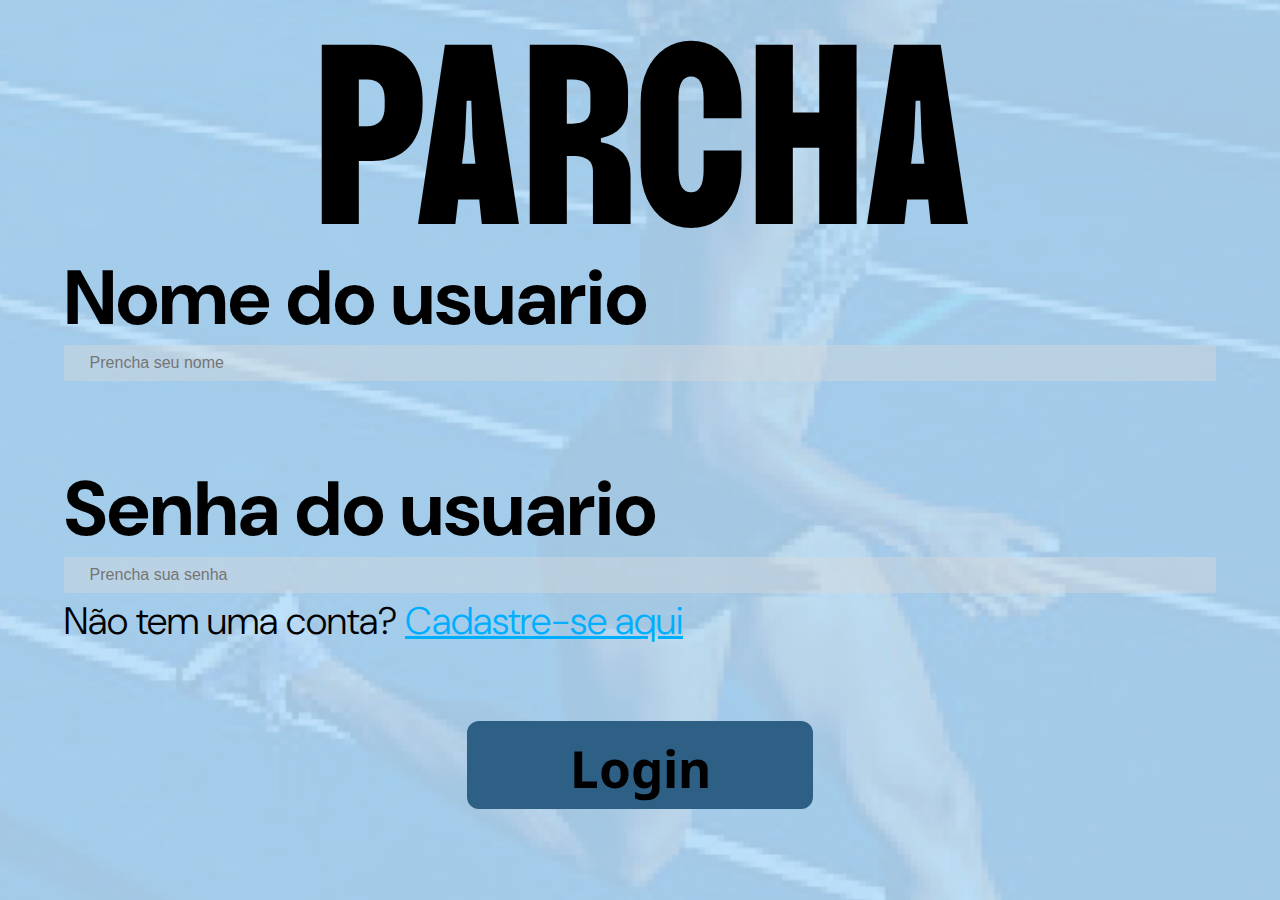
<file: html/index.html>
<!DOCTYPE html>
<html lang="pt-br">
<head>
    <meta charset="UTF-8">
    <meta name="viewport" content="width=device-width, initial-scale=1.0">
    <link rel="stylesheet" href="/css/reset.css">
    <link rel="stylesheet" href="/css/index.css">
    <link href="https://fonts.googleapis.com/css2?family=BBH+Sans+Bogle&display=swap" rel="stylesheet">
    <link href="https://fonts.googleapis.com/css2?family=DM+Sans:wght@400;500;700&display=swap" rel="stylesheet">
    <link href="https://fonts.googleapis.com/css2?family=Noto+Sans+Symbols&display=swap" rel="stylesheet">
    <title>Parcha</title>
</head>
<body>
    <article class="index-title">
        <h1>Parcha</h1>
    </article>
    <section class = "index-section-text-input">
        <article class="index-text-input">
            <h3>Nome do usuario</h3>
            <input type="text" name="nombre" placeholder="Prencha seu nome">
        </article>
        <article class="index-text-input">
            <h3>Senha do usuario</h3>
            <input type="password" name="Senha do usuario" placeholder="Prencha sua senha">
            <p>Não tem uma conta? <a href="/html/cadastro.html" target="_blank">Cadastre-se aqui</a></p>
        </article>
    </section>
    <section class="index-section-button">
        <a href="/html/home.html">
            <article class="index-button">
                <p>Login</p>
            </article>
        </a>
    </section>
</body>
</html>
</file>
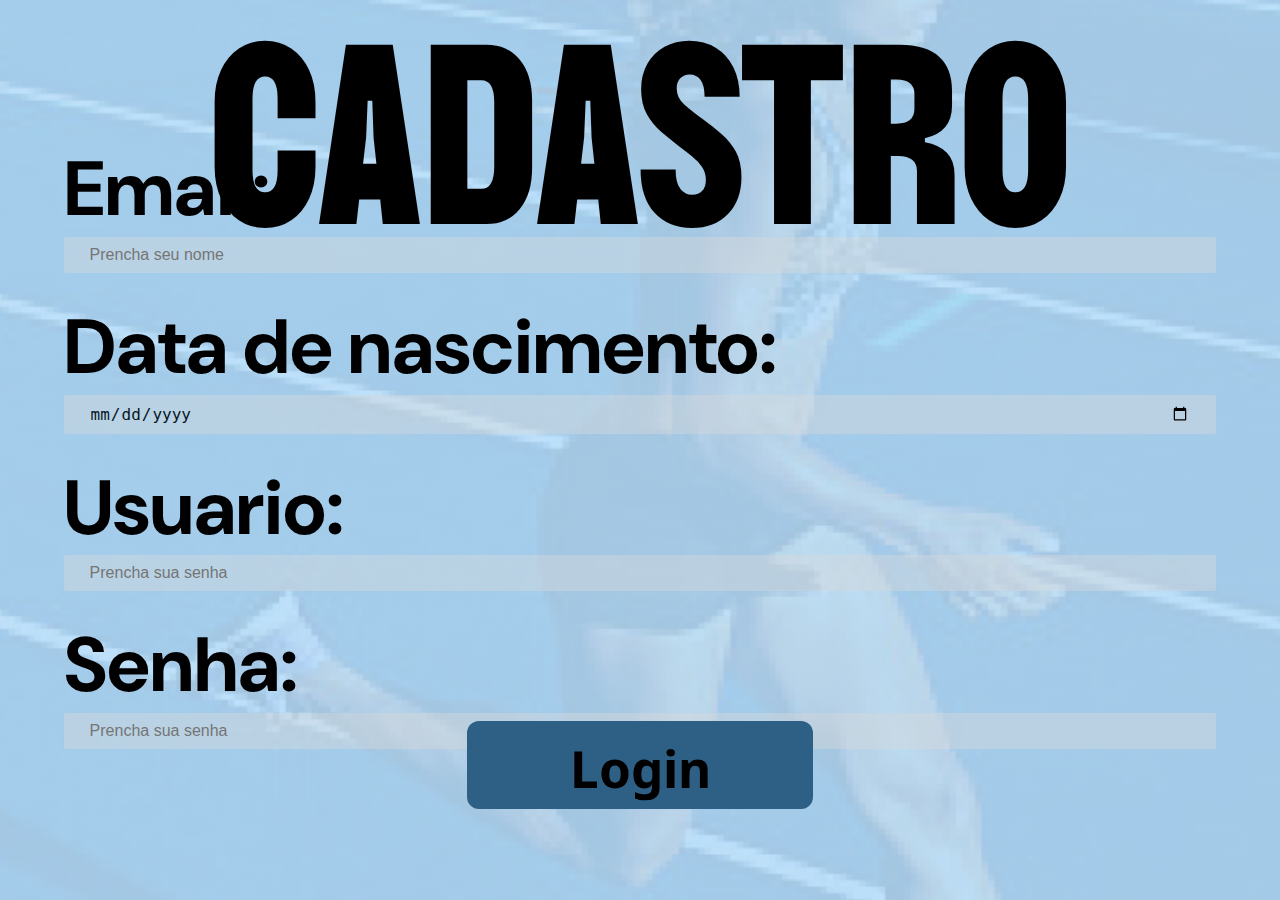
<file: html/cadastro.html>
<!DOCTYPE html>
<html lang="pt-br">
<head>
    <meta charset="UTF-8">
    <meta name="viewport" content="width=device-width, initial-scale=1.0">
    <link rel="stylesheet" href="/css/reset.css">
    <link rel="stylesheet" href="/css/cadastro.css">
    <link href="https://fonts.googleapis.com/css2?family=BBH+Sans+Bogle&display=swap" rel="stylesheet">
    <link href="https://fonts.googleapis.com/css2?family=DM+Sans:wght@400;500;700&display=swap" rel="stylesheet">
    <link href="https://fonts.googleapis.com/css2?family=Noto+Sans+Symbols&display=swap" rel="stylesheet">
    <title>Parcha</title>
</head>
<body>
    <article class="cadastro-title">
        <h1>Cadastro</h1>
    </article>
    <section class = "cadastro-section-text-input">
        <article class="cadastro-text-input">
            <h3>Email:</h3>
            <input type="text" name="nombre" placeholder="Prencha seu nome">
        </article>
        <article class="cadastro-text-input">
            <h3>Data de nascimento:</h3>
            <input type="date" name="Senha do usuario" placeholder="Prencha sua senha">
        </article>
        <article class="cadastro-text-input">
            <h3>Usuario:</h3>
            <input type="text" name="Senha do usuario" placeholder="Prencha sua senha">
        </article>
        <article class="cadastro-text-input">
            <h3>Senha:</h3>
            <input type="password" name="Senha do usuario" placeholder="Prencha sua senha">
        </article>
    </section>
    <section class="cadastro-section-button">
        <a href="/html/home.html">
            <article class="cadastro-button">
                <p>Login</p>
            </article>
        </a>
    </section>
</body>
</html>
</file>
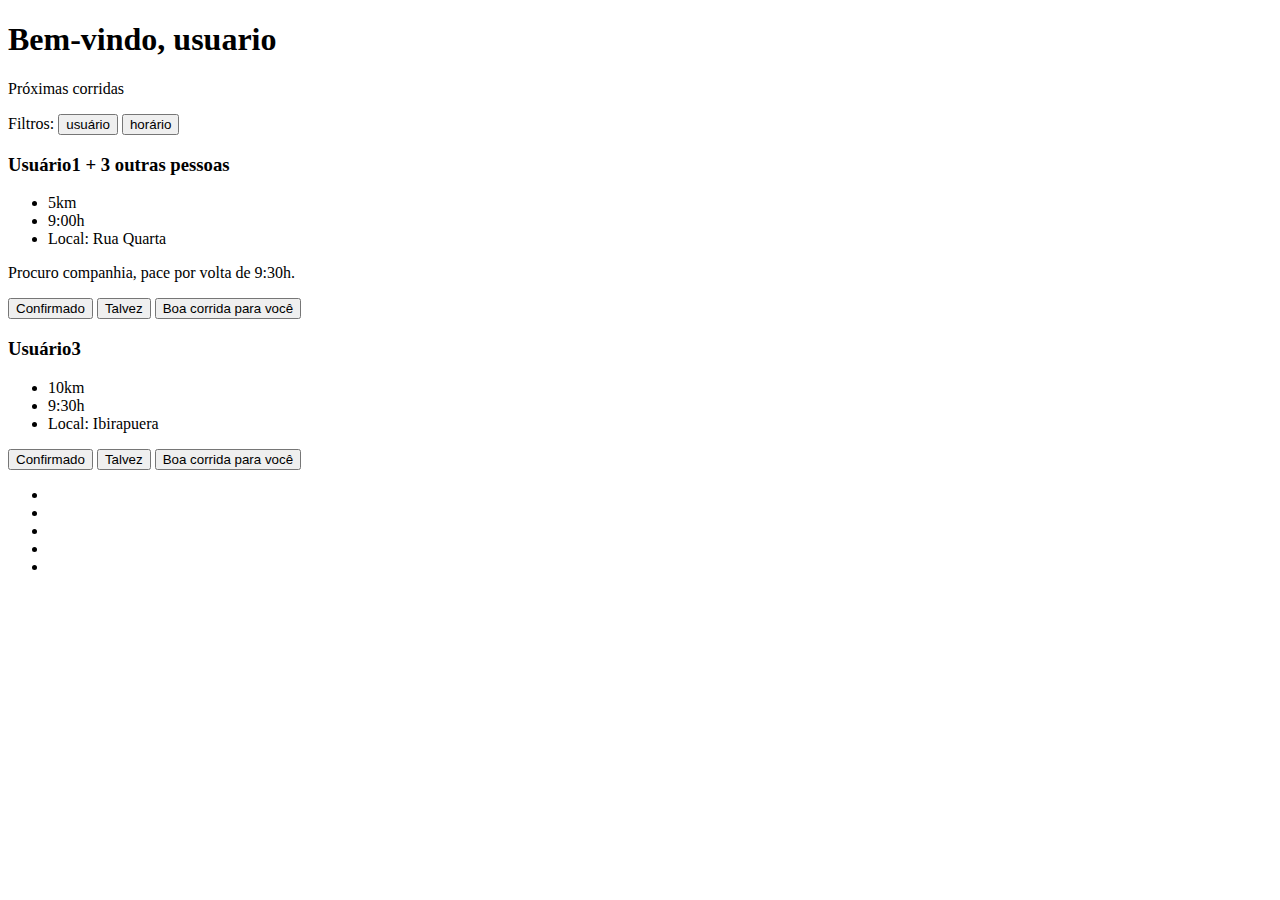
<file: html/corridas.html>
<!DOCTYPE html>
<html lang="pt-br">
<head>
  <meta charset="UTF-8">
  <meta name="viewport" content="width=device-width, initial-scale=1.0">
  <link rel="stylesheet" href="https://cdn-uicons.flaticon.com/uicons-solid-rounded/css/uicons-solid-rounded.css">
  <title>Parcha</title>
</head>
<body>
  <header>
    <h1>Bem-vindo, usuario <i class="fi fi-sr-user"></i></h1>
  </header>

  <main>
    <section>
      <p>Próximas corridas</p>
      <p>Filtros: <button>usuário</button> <button>horário</button></p>
    </section>

    <article>
      <h3><i class="fi fi-sr-user"></i> Usuário1 + 3 outras pessoas</h3>
      <ul>
        <li>5km</li>
        <li>9:00h</li>
        <li>Local: Rua Quarta</li>
      </ul>
      <p>Procuro companhia, pace por volta de 9:30h.</p>
      <footer>
        <button>Confirmado</button>
        <button>Talvez</button>
        <button>Boa corrida para você</button>
      </footer>
    </article>

    <article>
      <h3><i class="fi fi-sr-user"></i> Usuário3</h3>
      <ul>
        <li>10km</li>
        <li>9:30h</li>
        <li>Local: Ibirapuera</li>
      </ul>
      <footer>
        <button>Confirmado</button>
        <button>Talvez</button>
        <button>Boa corrida para você</button>
      </footer>
    </article>
  </main>

  <footer>
    <nav>
      <ul>
        <li><a href="#"><i class="fi fi-sr-home"></i></a></li>
        <li><a href="#"><i class="fi fi-sr-marker"></i></a></li>
        <li><a href="#"><i class="fi fi-sr-add"></i></a></li>
        <li><a href="#"><i class="fi fi-sr-users-alt"></i></a></li>
        <li><a href="#"><i class="fi fi-sr-user"></i></a></li>
      </ul>
    </nav>
  </footer>
</body>
</html>
</file>
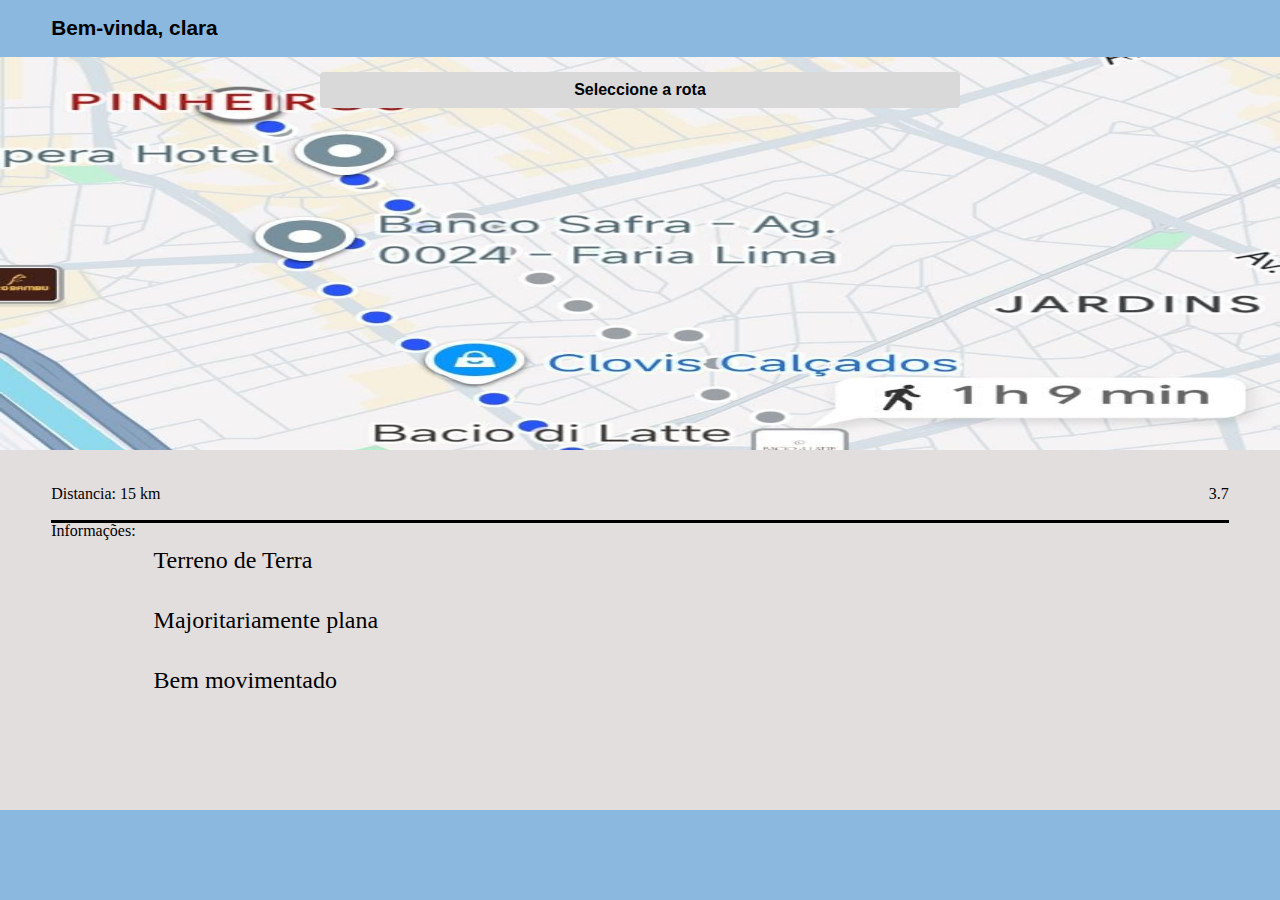
<file: html/mapa-descricao.html>
<!DOCTYPE html>
<html lang="pt-br">
<head>
  <meta charset="UTF-8">
  <meta name="viewport" content="width=device-width, initial-scale=1.0">
  <link rel="stylesheet" href="/css/reset.css">
  <link rel="stylesheet" href="/css/mapa-descricao.css">
  <link rel="stylesheet" href="https://cdn-uicons.flaticon.com/uicons-bold-rounded/css/uicons-bold-rounded.css">
  <link href="https://fonts.googleapis.com/css2?family=Noto+Sans+Symbols&display=swap" rel="stylesheet">
  <title>Parcha</title>
</head>
<body>
  <header class="header">
    <h1>Bem-vinda, clara</h1>
  </header>

  <main>
    <p class="alert">Seleccione a rota</p>
    <img src="/img/placeholder-map3.jpg" alt="Mapa-placeholder" class="mapa-img-size">
    <article class="mapa-descricao-condicoes">
      <aside class="mapa-descricao-vetor">
        <h2>Distancia: 15 km</h2>
        <p>3.7  <i class="fi fi-br-star"></i></p>  
      </aside>
      <h3>Informações: </h3>
      <ul class="mapa-descricao-lista">
        <li>Terreno de Terra</li>
        <li>Majoritariamente plana</li>
        <li>Bem movimentado</li>
      </ul>
    </article>
  </main>

  <ul class="footer">
    <li><a href="/html/home.html"><i class="fi fi-br-home"></i></a></li>
    <li><a href="/html/mapa.html"><i class="fi fi-br-search"></i></a></li>
    <li><a href="#"><i class="fi fi-br-add"></i></a></li>
    <li><a href="/html/corridas.html"><i class="fi fi-br-marker"></i></a></li>
    <li><a href="/html/treinododia.html"><i class="fi fi-br-user"></i></a></li>
  </ul>
</body>
</html>
</file>
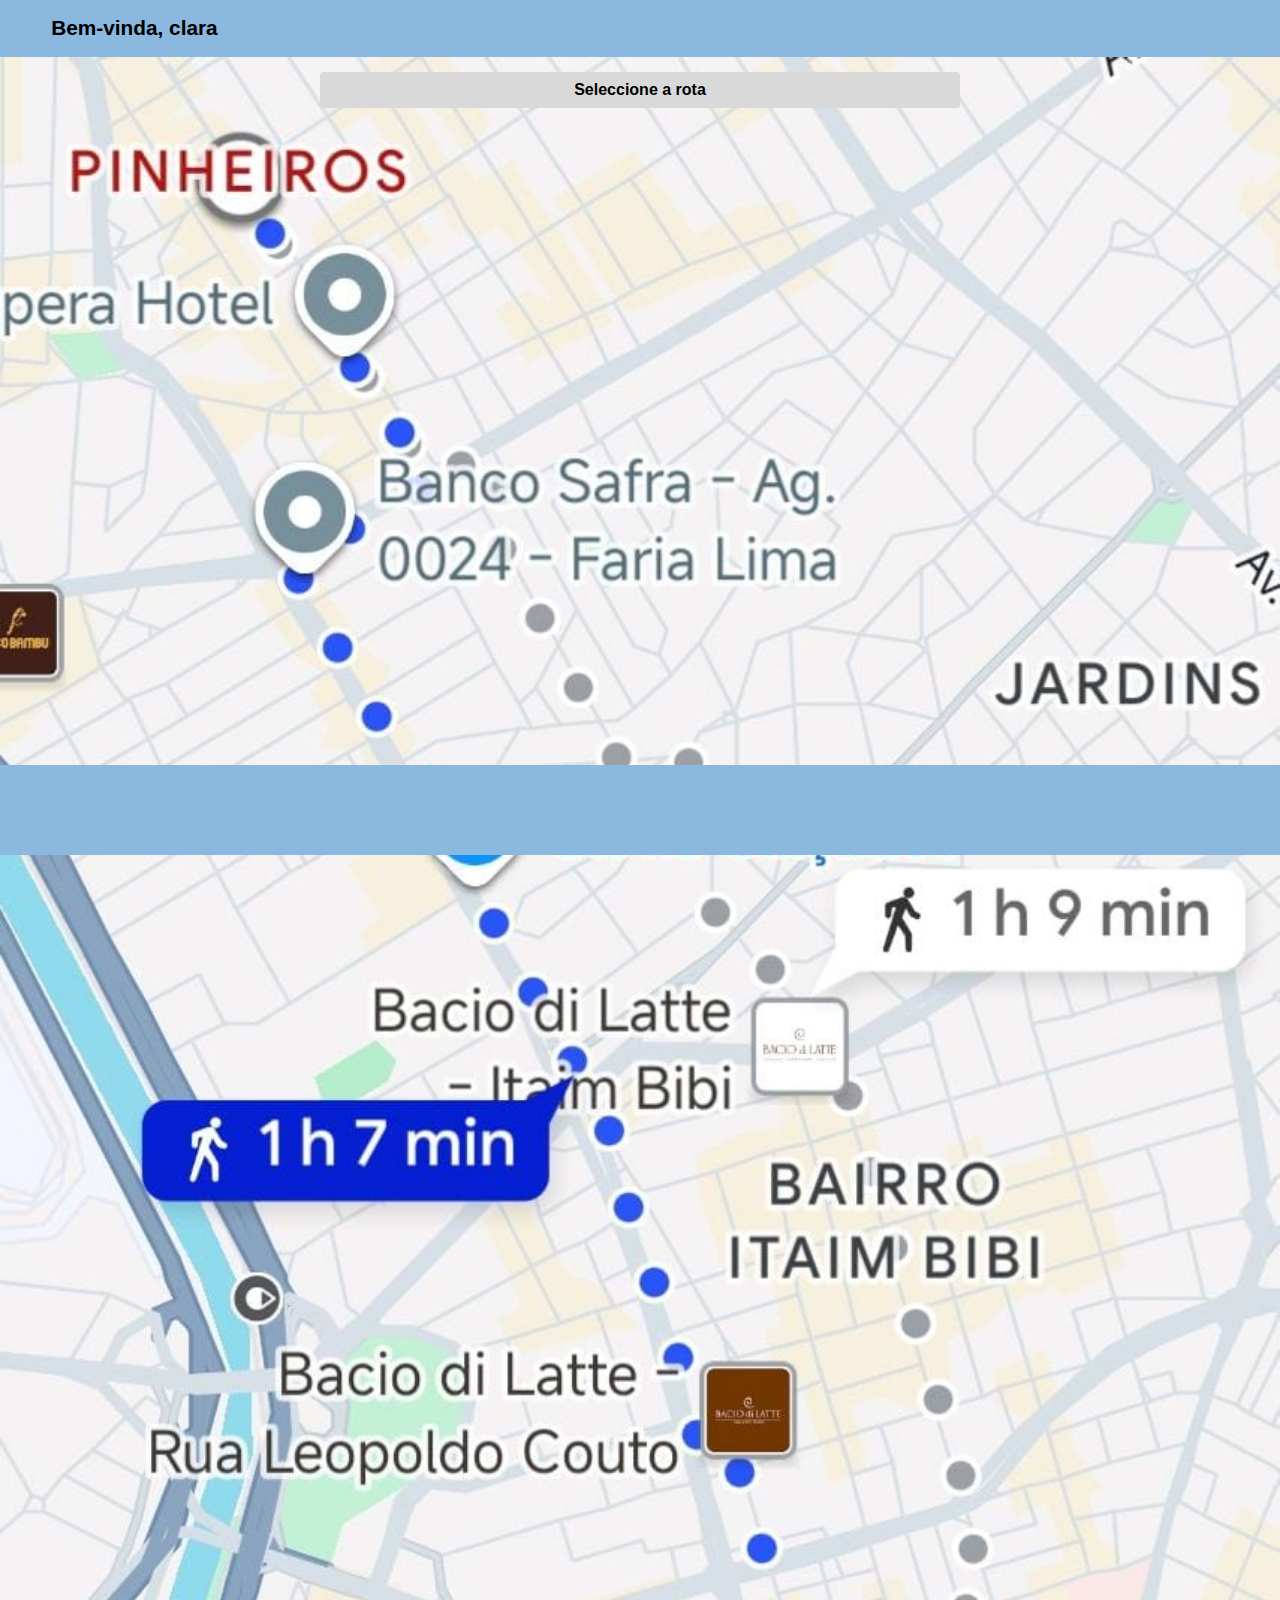
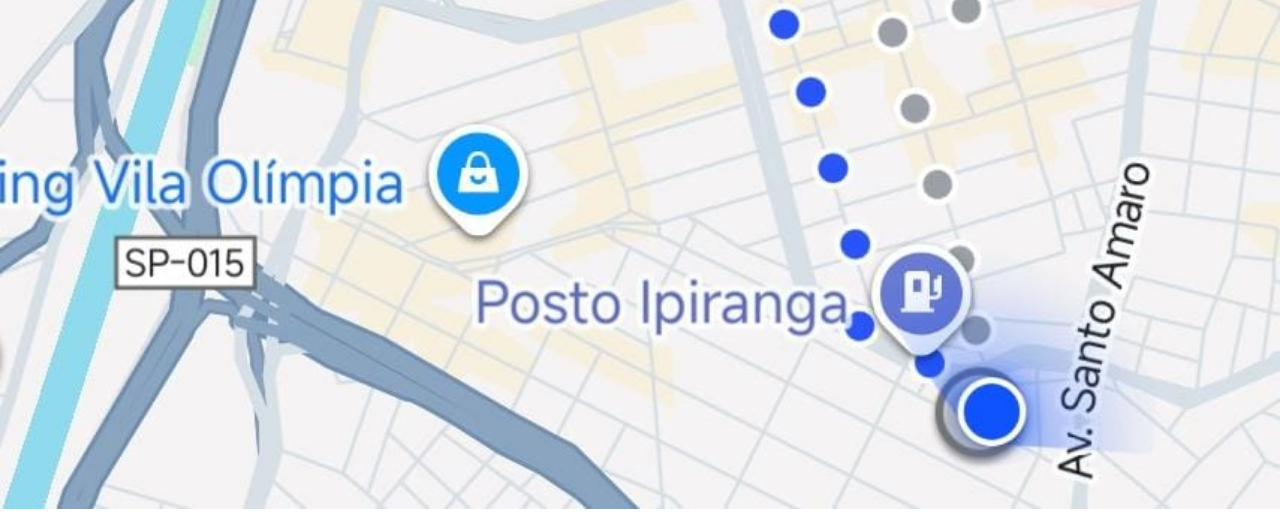
<file: html/mapa.html>
<!DOCTYPE html>
<html lang="pt-br">
<head>
  <meta charset="UTF-8">
  <meta name="viewport" content="width=device-width, initial-scale=1.0">
  <link rel="stylesheet" href="/css/reset.css">
  <link rel="stylesheet" href="/css/mapa.css">
  <link rel="stylesheet" href="https://cdn-uicons.flaticon.com/uicons-bold-rounded/css/uicons-bold-rounded.css">
  <link href="https://fonts.googleapis.com/css2?family=Noto+Sans+Symbols&display=swap" rel="stylesheet">
  <title>Parcha</title>
</head>
<body>
  <header class="header">
    <h1>Bem-vinda, clara</h1>
  </header>

  <main>
    <p class="alert">Seleccione a rota</p>
    <a href="/html/mapa-descricao.html">
      <img src="/img/placeholder-map3.jpg" alt="Mapa-placeholder" class="mapa-img-size">
    </a>
    </main>

  <ul class="footer">
    <li><a href="/html/home.html"><i class="fi fi-br-home"></i></a></li>
    <li><a href="/html/mapa.html"><i class="fi fi-br-search"></i></a></li>
    <li><a href="#"><i class="fi fi-br-add"></i></a></li>
    <li><a href="/html/telas-de-treino.html"><i class="fi fi-br-marker"></i></a></li>
    <li><a href="/html/treinododia.html"><i class="fi fi-br-user"></i></a></li>
  </ul>
</body>
</html>
</file>
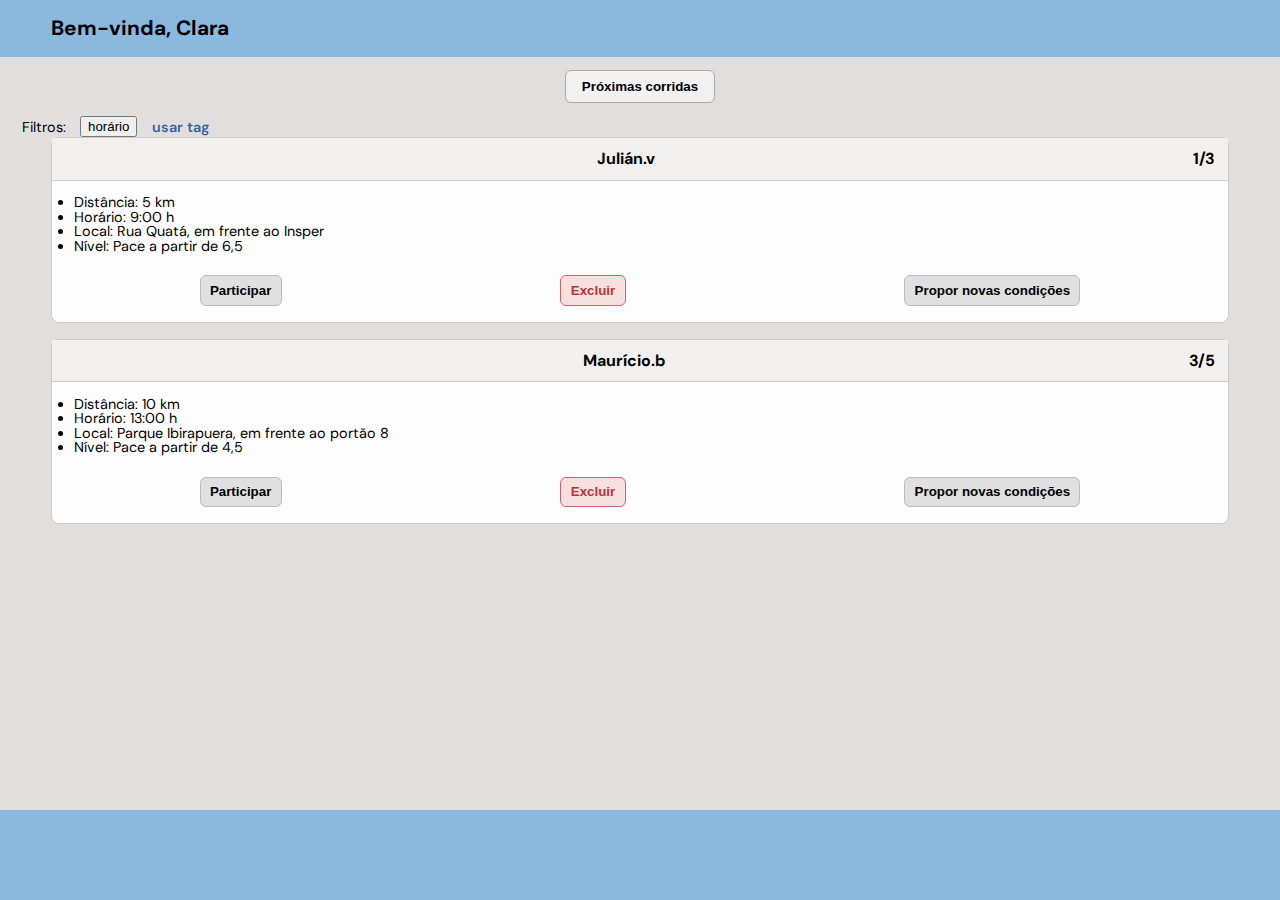
<file: html/telas-de-treino.html>
<!DOCTYPE html>
<html lang="pt-br">
<head>
  <meta charset="UTF-8">
  <meta name="viewport" content="width=device-width, initial-scale=1.0">
  <link rel="stylesheet" href="/css/reset.css">
  <link rel="stylesheet" href="/css/telas-de-treino.css">
  <link rel="stylesheet" href="https://cdn-uicons.flaticon.com/uicons-bold-rounded/css/uicons-bold-rounded.css">
  <link href="https://fonts.googleapis.com/css2?family=DM+Sans:wght@400;500;700&display=swap" rel="stylesheet">
  <title>Parcha</title>
</head>
<body>
  <header class="header">
    <h1>Bem-vinda, Clara</h1>
  </header>

  <main>
    <section class="acoes-topo">
      <button class="btn-primario">Próximas corridas</button>
    </section>

    <section class="filtros">
      <strong>Filtros:</strong>
      <button>horário</button>
      <a href="#">usar tag</a>
    </section>

    <section class="lista-corridas">
      <article class="corrida">
        <header class="cabecalho-corrida">
          <i class="fi fi-br-user"></i>
          <h3>Julián.v</h3>
          <aside class="participantes">
            <i class="fi fi-br-users"></i>
            <span>1/3</span>
          </aside>
        </header>

        <ul class="detalhes">
          <li>Distância: 5 km</li>
          <li>Horário: 9:00 h</li>
          <li>Local: Rua Quatá, em frente ao Insper</li>
          <li>Nível: Pace a partir de 6,5</li>
        </ul>

        <footer class="acoes">
          <button>Participar</button>
          <button class="excluir">Excluir</button>
          <button>Propor novas condições</button>
        </footer>
      </article>

      <article class="corrida">
        <header class="cabecalho-corrida">
          <i class="fi fi-br-user"></i>
          <h3>Maurício.b</h3>
          <aside class="participantes">
            <i class="fi fi-br-users"></i>
            <span>3/5</span>
          </aside>
        </header>

        <ul class="detalhes">
          <li>Distância: 10 km</li>
          <li>Horário: 13:00 h</li>
          <li>Local: Parque Ibirapuera, em frente ao portão 8</li>
          <li>Nível: Pace a partir de 4,5</li>
        </ul>

        <footer class="acoes">
          <button>Participar</button>
          <button class="excluir">Excluir</button>
          <button>Propor novas condições</button>
        </footer>
      </article>
    </section>
  </main>

  <ul class="footer">
    <li><a href="/html/home.html"><i class="fi fi-br-home"></i></a></li>
    <li><a href="/html/mapa.html"><i class="fi fi-br-search"></i></a></li>
    <li><a href="#"><i class="fi fi-br-add"></i></a></li>
    <li><a href="/html/telas-de-treino.html"><i class="fi fi-br-marker"></i></a></li>
    <li><a href="/html/treino-do-dia.html"><i class="fi fi-br-user"></i></a></li>
  </ul>
</body>
</html>
</file>
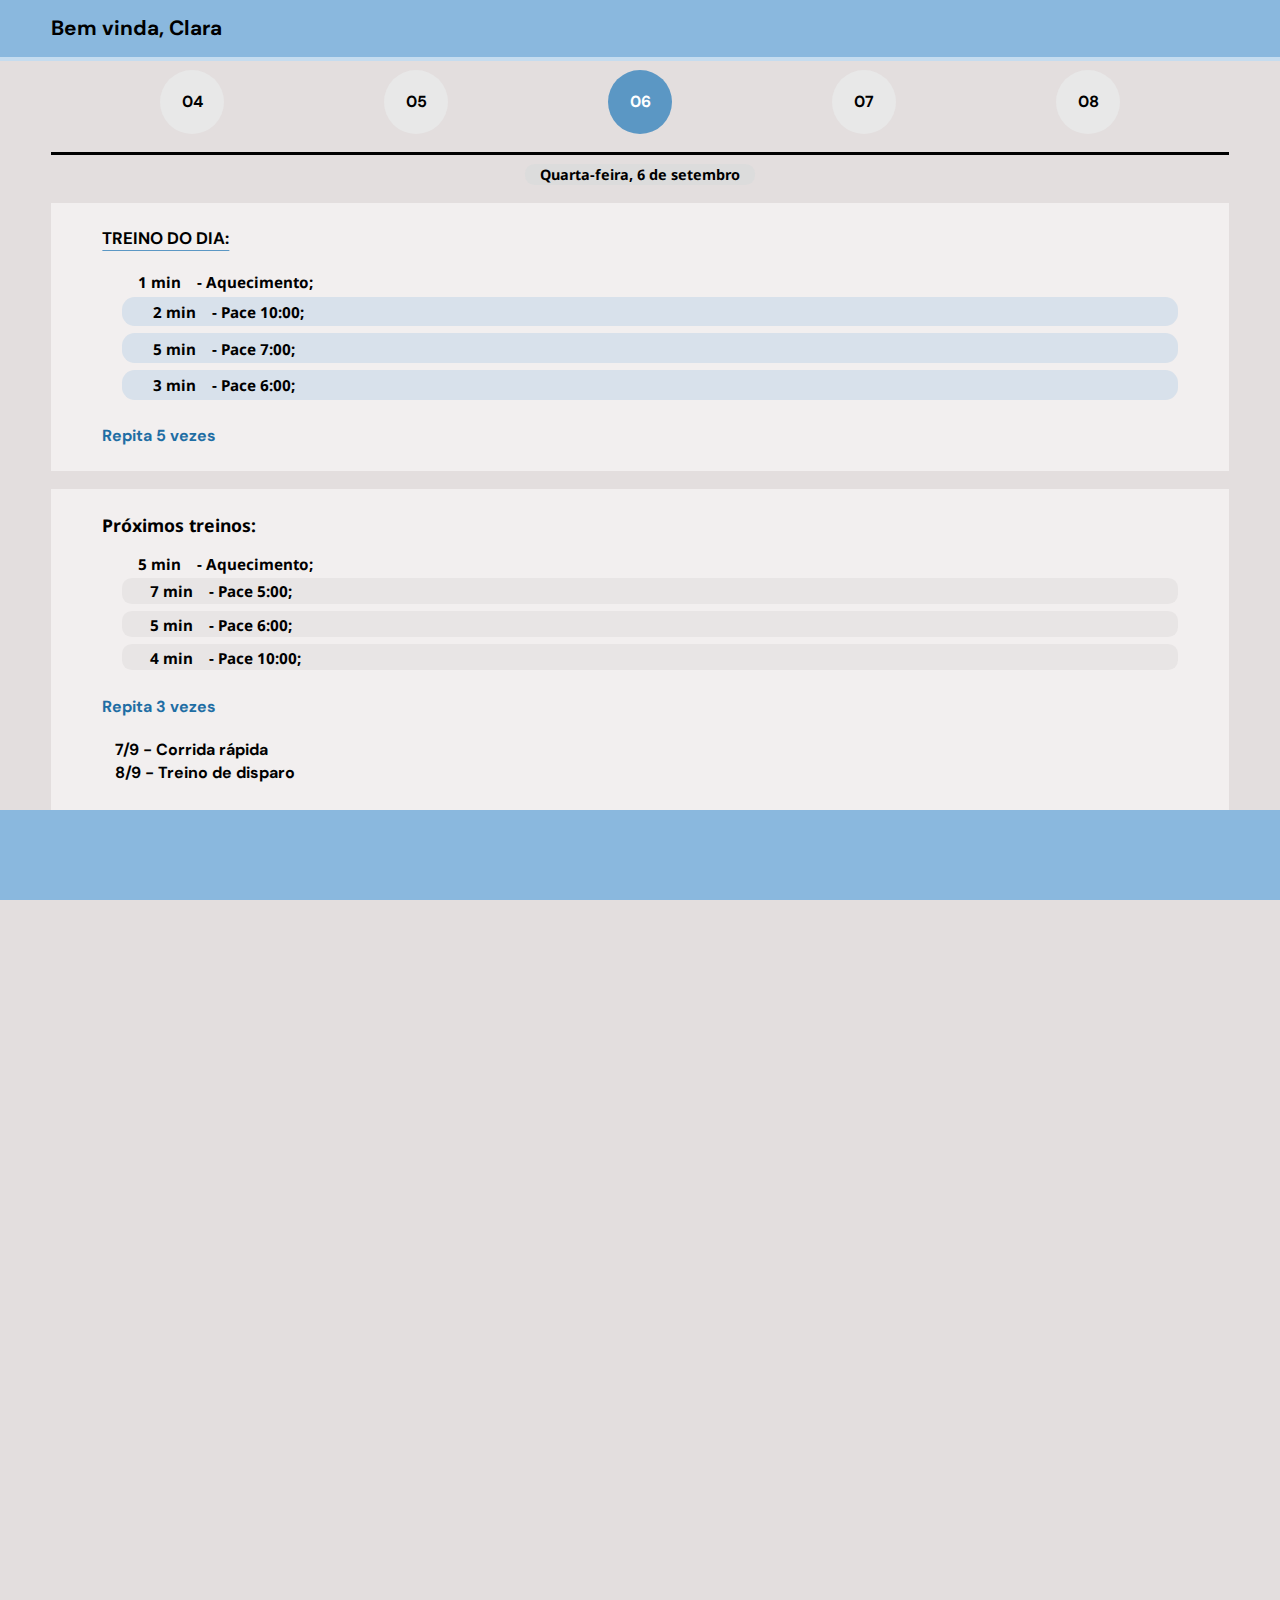
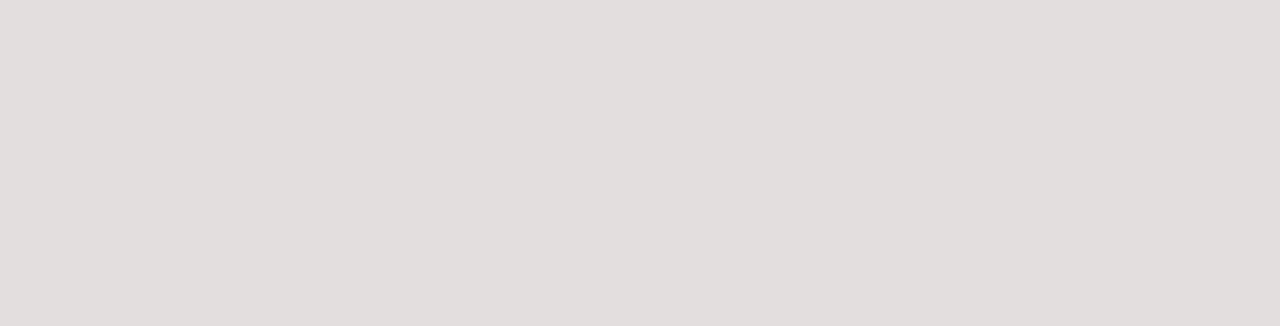
<file: html/treino-do-dia.html>
<!DOCTYPE html>
<html lang="pt-br">
<head>
  <meta charset="UTF-8" >
  <meta name="viewport" content="width=device-width, initial-scale=1.0">
  <link rel="stylesheet" href="/css/reset.css">
  <link rel="stylesheet" href="/css/treino-do-dia.css"> 
  <link rel="stylesheet" href="https://cdn-uicons.flaticon.com/uicons-bold-rounded/css/uicons-bold-rounded.css">
  <link href="https://fonts.googleapis.com/css2?family=DM+Sans:wght@400;500;700&display=swap" rel="stylesheet">
  <link href="https://fonts.googleapis.com/css2?family=Noto+Sans+Symbols&display=swap" rel="stylesheet">
  <title>Treino do Dia</title>
</head>
<body>
  <header class="header">
    <h1>Bem vinda, Clara</h1>
  </header>

  <nav class="date-row" aria-label="Seleção de dias">
    <ul class="date-list"> 
      <li><button type="button" class="date-pill">04</button></li>
      <li><button type="button" class="date-pill">05</button></li>
      <li><button type="button" class="date-pill active" aria-current="date">06</button></li>
      <li><button type="button" class="date-pill">07</button></li>
      <li><button type="button" class="date-pill">08</button></li>
    </ul>
  </nav>

  <main>
    <section class="day-header">
      <time datetime="2025-09-06">Quarta-feira, 6 de setembro</time>
    </section>

    <article class="card-treino">
      <header class="card-title">
        <h2>TREINO DO DIA:</h2>
      </header>

      <ol class="treino-list">
        <li><button class="play"><i class="fi fi-br-play"></i></button> <strong>1 min</strong> - Aquecimento;</li>

        <li class="highlight">
          <button class="play"><i class="fi fi-br-play"></i></button>
          <strong>2 min</strong> - Pace 10:00;
        </li>
        <li class="highlight">
          <button class="play"><i class="fi fi-br-play"></i></button>
          <strong>5 min</strong> - Pace 7:00;
        </li>
        <li class="highlight">
          <button class="play"><i class="fi fi-br-play"></i></button>
          <strong>3 min</strong> - Pace 6:00;
        </li>
      </ol>

      <p class="repeat">Repita <strong>5 vezes</strong></p>
    </article>

    <article class="card-proximos">
      <header><h3>Próximos treinos:</h3></header>

      <ul class="proximos-list">
        <li><button class="play"><i class="fi fi-br-play"></i></button> <strong>5 min</strong> - Aquecimento;</li>

        <li class="boxed">
          <button class="play"><i class="fi fi-br-play"></i></button>
          <strong>7 min</strong> - Pace 5:00;
        </li>
        <li class="boxed">
          <button class="play"><i class="fi fi-br-play"></i></button>
          <strong>5 min</strong> - Pace 6:00;
        </li>
        <li class="boxed">
          <button class="play"><i class="fi fi-br-play"></i></button>
          <strong>4 min</strong> - Pace 10:00;
        </li>
      </ul>

      <p class="repeat">Repita <strong>3 vezes</strong></p>

      <ul class="short-events">
        <li><i class="fi fi-br-play"></i> <span>7/9 - Corrida rápida</span></li>
        <li><i class="fi fi-br-play"></i> <span>8/9 - Treino de disparo</span></li>
      </ul>
    </article>
  </main>

  <footer class="footer">
    <ul>
      <li><a href="/html/home.html" aria-label="Home"><i class="fi fi-br-home"></i></a></li>
      <li><a href="/html/mapa.html" aria-label="Buscar"><i class="fi fi-br-search"></i></a></li>
      <li><a href="#" aria-label="Adicionar"><i class="fi fi-br-add"></i></a></li>
      <li><a href="/html/telas-de-treino.html" aria-label="Treinos"><i class="fi fi-br-marker"></i></a></li>
      <li><a href="/html/treino-do-dia.html" aria-label="Perfil"><i class="fi fi-br-user"></i></a></li>
    </ul>
  </footer>
</body>
</html>
</file>
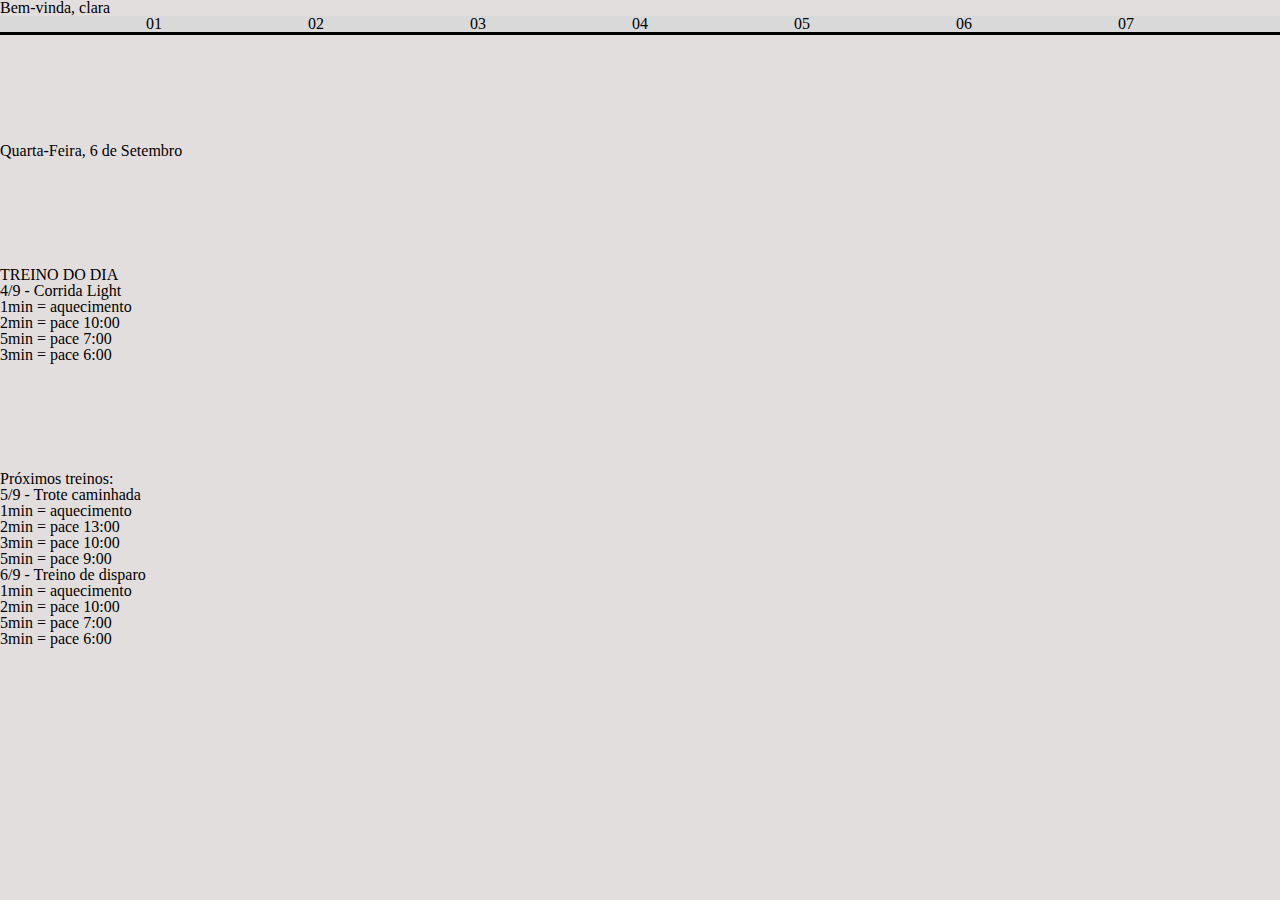
<file: html/treinododia.html>
<!DOCTYPE html>
<html lang="pt-br">
<head>
  <meta charset="UTF-8">
  <meta name="viewport" content="width=device-width, initial-scale=1.0">
  <link rel="stylesheet" href="https://cdn-uicons.flaticon.com/uicons-solid-rounded/css/uicons-solid-rounded.css">
  <link rel="stylesheet" href="/css/reset.css">
  <link rel="stylesheet" href="/css/treinonodia.css">
  <title>Parcha</title>
</head>
<body>
  <header class="header">
    <h1>Bem-vinda, clara</h1>
  </header>

  <ul class ="dias-de-treino">
    <li>01</li>
    <li>02</li>
    <li>03</li>
    <li id="dia-atual">04</li>
    <li>05</li>
    <li>06</li>
    <li>07</li>
  </ul>
  
  <main>
    <section class="alert-data">
      <p>Quarta-Feira, 6 de Setembro</p>
    </section>
    <section class="treino-atual">
      <h1>TREINO DO DIA</h1>
      <h2>4/9 - Corrida Light</h2>
      <ul class="etapas-do-treino">
        <li>1min = aquecimento</li>
        <li>2min = pace 10:00</li>
        <li>5min = pace 7:00</li>
        <li>3min = pace 6:00</li>
      </ul>
    </section>
    <section class="outros-treinos">
      <section>
        <p> Próximos treinos: </p>
          <h2>5/9 - Trote caminhada</h2>
          <ul class="etapas-do-treino">
            <li>1min = aquecimento</li>
            <li>2min = pace 13:00</li>
            <li>3min = pace 10:00</li>
            <li>5min = pace 9:00</li>
          </ul>
      </section>
      <section>
        <h2>6/9 - Treino de disparo</h2>
        <ul class="etapas-do-treino">
          <li>1min = aquecimento</li>
          <li>2min = pace 10:00</li>
          <li>5min = pace 7:00</li>
          <li>3min = pace 6:00</li>
        </ul>
      </section>
    </section>
  </main>

  <ul class="footer">
    <li><a href="/html/home.html"><i class="fi fi-br-home"></i></a></li>
    <li><a href="/html/mapa.html"><i class="fi fi-br-search"></i></a></li>
    <li><a href="#"><i class="fi fi-br-add"></i></a></li>
    <li><a href="/html/telas-de-treino.html"><i class="fi fi-br-marker"></i></a></li>
    <li><a href="/html/treinododia.html"><i class="fi fi-br-user"></i></a></li>
  </ul>
</body>
</html>
</file>
<file: css/index.css>
body {
    background-image: linear-gradient(
        rgba(0, 134, 234, 0.2),
        rgba(0, 134, 234, 0.2)
      ),
      url('/img/img-index.png');
    background-size: cover;          
    background-position: right;
    background-repeat: no-repeat; 
    height: 100vh;               
}

.index-title {
    display: flex;
    justify-content: center;
    align-items: center;
    height: 30vh;
}

.index-title h1 {
    font-family:'BBH Sans Bogle', 'Regular';
    font-size: 20vw;
}

.index-section-text-input {
    display: flex;
    flex-direction: column;
    justify-content: center;
    align-items: center;
    gap: 10vh;
    padding: 0 5vw 0 5vw;
    height: 40vh;
}

.index-text-input {
    display: flex;
    flex-direction: column;
    align-items: flex-start;
    gap: 1vh;
}

.index-text-input h3 {
    font-family: 'DM Sans', sans-serif;
    font-weight: 700;
    font-size: 6vw;
}

.index-text-input p {
    font-family: 'DM Sans', sans-serif;
    font-weight: 300;
    font-size: 3vw;
}

.index-text-input p a{
   color: #00AEFF;
}

.index-text-input input[type="text"], 
.index-text-input input[type="password"] {
  padding: 1vh 2vw;
  width: 86vw;
  border: none;
  border-radius: 2px;
  background: rgba(217, 217, 217, 0.4);  
  color: #071624;                        
  font-size: 1rem;
  outline: none;
}

.index-section-button {
    display: flex;
    flex-direction: column;
    align-items: center;
    justify-content: center;
    height: 30vh;
}
.index-section-button a{
    color: #000;
    text-decoration: dashed;
}

.index-button {
    display: flex;
    justify-content: center;
    align-items: center;
    background-color: #2E5F84;
    padding: 2vh 8vw;
    border-radius: 12px;
}

.index-button p {
    font-family: 'Noto Sans Symbols', sans-serif;
    font-weight: 700;
    font-size: 4vw;
}
</file>
<file: css/cadastro.css>
body {
    background-image: linear-gradient(
        rgba(0, 134, 234, 0.2),
        rgba(0, 134, 234, 0.2)
      ),
      url('/img/img-background.png');
    background-size: cover;          
    background-position: right;
    background-repeat: no-repeat; 
    height: 100vh;               
}

.cadastro-title {
    display: flex;
    justify-content: center;
    align-items: center;
    height: 30vh;
}

.cadastro-title h1 {
    font-family:'BBH Sans Bogle', 'Regular';
    font-size: 20vw;
}

.cadastro-section-text-input {
    display: flex;
    flex-direction: column;
    justify-content: center;
    align-items: center;
    gap: 4vh;
    padding: 0 5vw 0 5vw;
    height: 40vh;
}

.cadastro-text-input {
    display: flex;
    flex-direction: column;
    align-items: flex-start;
    gap: 1vh;
}

.cadastro-text-input h3 {
    font-family: 'DM Sans', sans-serif;
    font-weight: 700;
    font-size: 6vw;
}

.cadastro-text-input p {
    font-family: 'DM Sans', sans-serif;
    font-weight: 300;
    font-size: 3vw;
}

.cadastro-text-input p a{
   color: #00AEFF;
}

.cadastro-text-input input[type="text"], 
.cadastro-text-input input[type="date"],
.cadastro-text-input input[type="password"] {
  padding: 1vh 2vw;
  width: 86vw;
  border: none;
  border-radius: 2px;
  background: rgba(217, 217, 217, 0.4);  
  color: #071624;                    
  font-size: 1rem;
  outline: none;
}

.cadastro-section-button {
    display: flex;
    flex-direction: column;
    align-items: center;
    justify-content: center;
    height: 30vh;
}
.cadastro-section-button a{
    color: #000;
    text-decoration: dashed;
}

.cadastro-button {
    display: flex;
    justify-content: center;
    align-items: center;
    background-color: #2E5F84;
    padding: 2vh 8vw;
    border-radius: 12px;
}

.cadastro-button p {
    font-family: 'Noto Sans Symbols', sans-serif;
    font-weight: 700;
    font-size: 4vw;
}
</file>
<file: css/mapa-descricao.css>
.header {
    background-color: #8AB8DE;
    padding: 2vh 4vw;
}

.header h1{
    font-family: 'DM Sans', sans-serif;
    font-size: 1.3rem;
    font-weight: 700;
}

.alert {
    position: fixed;
    left: 25vw;
    top: 8vh;

    display: flex;
    justify-content: center;
    align-items: center;
    width: 50vw;
    height: 4vh;
    background-color: #D9D9D9;
    border-radius: 4px;

    font-family: 'DM Sans', sans-serif;
    font-weight: 700;
}

.mapa-img-size {
    width: 100vw;
    height: 90vh;
}

.mapa-descricao-condicoes{
    position: fixed;
    z-index: 999;
    top: 50vh;
    background-color: #E3DEDE;
    width: 92vw;
    height: 40vh;
    padding: 2vh 4vw;
}
.mapa-descricao-vetor {
    display: flex;
    flex-direction: row;
    justify-content: space-between;
    border-bottom: solid #000;
    padding: 2vh 0;
}

.mapa-descricao-condiçoes h2 {
    font-size: 1.6rem;
    font-weight: 700;
}

.mapa-descricao-condiçoes p {
    font-size: 1.4rem;
    font-weight: 700;
}

.mapa-descricao-condiçoes h3 {
    font-size: 1.4rem;
    font-weight: 700;
}

.mapa-descricao-condiçoes ul {
    list-style: circle;
}

.mapa-descricao-lista {
    padding: 1vh 8vw;
    display: flex;
    flex-direction: column;
    gap: 4vh;
}

.mapa-descricao-lista li{
    font-size: 1.5rem;
}

.footer {
    position: fixed;
    width: 92vw;
    left: 0vw;
    top: 90vh;
    z-index: 999;
    display: flex;
    flex-direction: row;
    justify-content: space-between;
    align-items: center;
    padding: 1vh 4vw;
    height: 8vh;
    background-color: #8AB8DE;
}

.footer li a {
    text-decoration: none;
}

.footer .fi {
    font-size: 8vw;  
    color: #000;    
}

.fi-br-add {
    font-size: 14vw;  
    color: #000;    
}
</file>
<file: css/mapa.css>
.header {
    background-color: #8AB8DE;
    padding: 2vh 4vw;
}

.header h1{
    font-family: 'DM Sans', sans-serif;
    font-size: 1.3rem;
    font-weight: 700;
}

main p {
    position: fixed;
    left: 25vw;
    top: 8vh;

    display: flex;
    justify-content: center;
    align-items: center;
    width: 50vw;
    height: 4vh;
    background-color: #D9D9D9;
    border-radius: 4px;

    font-family: 'DM Sans', sans-serif;
    font-weight: 700;
}

.mapa-img-size {
    width: 100vw;
    height: auto;
}

.footer {
    position: fixed;
    width: 92vw;
    left: 0vw;
    top: 85vh;
    z-index: 999;
    display: flex;
    flex-direction: row;
    justify-content: space-between;
    align-items: center;
    padding: 1vh 4vw;
    height: 8vh;
    background-color: #8AB8DE;
}

.footer li a {
    text-decoration: none;
}

.footer .fi {
    font-size: 8vw;  
    color: #000;    
}

.fi-br-add {
    font-size: 14vw;  
    color: #000;    
}
</file>
<file: css/telas-de-treino.css>
body {
  background-color: #E3DEDE;
  font-family: 'DM Sans', sans-serif;
  margin: 0;
}

.header {
  background-color: #8AB8DE;
  padding: 2vh 4vw;
}

.header h1 {
  font-size: 1.3rem;
  font-weight: 700;
}

main {
  padding-bottom: 10vh;
}

.btn-primario {
  background-color: #f1f1f1;
  border: 1px solid #aaa;
  padding: 0.6em 1.2em;
  border-radius: 6px;
  font-weight: 600;
  display: block;
  margin: 1em auto;
}

.filtros {
  display: flex;
  align-items: center;
  gap: 1em;
  padding: 0 1.5em;
  font-size: 0.9rem;
}

.filtros a {
  color: #336699;
  text-decoration: none;
  font-weight: 600;
}

.lista-corridas {
  display: flex;
  flex-direction: column;
  gap: 1em;
  padding: 0 4vw;
}

.corrida {
  background-color: #FEFDFD;
  border: 1px solid #ccc;
  border-radius: 8px;
  padding-bottom: 0.5em;
}

.cabecalho-corrida {
  display: flex;
  align-items: center;
  justify-content: space-between;
  background: #F2EFEF;
  padding: 0.8em;
  border-bottom: 1px solid #ccc;
}

.cabecalho-corrida h3 {
  font-size: 1rem;
  font-weight: 700;
  margin: 0;
}

.cabecalho-corrida i {
  font-size: 1.6rem;
}

.participantes {
  display: flex;
  align-items: center;
  gap: 0.4em;
  font-weight: 700;
}

.detalhes {
  list-style: disc;
  padding-left: 1.5em;
  margin: 1em 0;
  font-size: 0.9rem;
}

.acoes {
  display: flex;
  justify-content: space-around;
  padding: 0.5em;
}

.acoes button {
  background-color: #E0E0E0;
  border: 1px solid #bbb;
  border-radius: 6px;
  padding: 0.5em 0.7em;
  font-weight: 600;
}

.acoes .excluir {
  background-color: #f8e0e0;
  border-color: #cc6666;
  color: #b33;
}

.footer {
    position: fixed;
    width: 92vw;
    left: 0vw;
    top: 90vh;
    z-index: 999;
    display: flex;
    flex-direction: row;
    justify-content: space-between;
    align-items: center;
    padding: 1vh 4vw;
    height: 8vh;
    background-color: #8AB8DE;
}

.footer li a {
    text-decoration: none;
}

.footer .fi {
    font-size: 8vw;  
    color: #000;    
}

.fi-br-add {
    font-size: 14vw;  
    color: #000;    
}
</file>
<file: css/treino-do-dia.css>
:root{

  --border-small: 0.25rem; 
  --border-tiny: 0.2rem;   
  --shadow-spread: 0.25rem;
}

body {
    background-color: #E3DEDE;
    height: 214vh;
    margin: 0;
}

.header {
    background-color: #8AB8DE;
    padding: 2vh 4vw;
    border-bottom: var(--border-small) solid rgba(255,255,255,0.5);
}

.header h1{
    font-family: 'DM Sans', sans-serif;
    font-size: 1.3rem;
    font-weight: 700;
    margin: 0;
}

header h3 {
    font-family: 'Noto Sans Symbols', sans-serif;
    font-size: 1.1rem;
    font-weight: 700;
    margin: 0;
}

.date-row {
    padding: 1vh 2vw;
}

.date-list {
    display: flex;
    gap: 2vw;
    list-style: none;
    padding: 0;
    margin: 0;
    justify-content: space-evenly;
    align-items: center;
}

.date-list li {
    margin: 0;
}

.date-pill {
    width: 8vw;
    height: 8vw;
    border-radius: 50%;
    border: none;
    background-color: #E8E8E8;
    font-family: 'DM Sans', sans-serif;
    font-weight: 700;
    font-size: 0.9rem;
    display: inline-flex;
    align-items: center;
    justify-content: center;
    cursor: pointer;
    box-shadow: none;
}

.date-pill.active {
    background-color: #5B97C4; 
    color: #fff;
}

.day-header {
    display: flex; 
    justify-content: center;
    width: 92vw;
    margin: 1vh 4vw;
    border-top: var(--border-tiny) solid #000;
    padding-top: 1vh;
}

.day-header time {
    display: flex;
    font-family: 'Noto Sans Symbols', sans-serif;
    background-color: #DCDCDC;
    padding: 0.4vh 1.2vw;
    border-radius: 0.6rem;
    font-weight: 700;
    font-size: 0.9rem;
}


.card-treino, .card-proximos {
    margin: 2vh 4vw;
    background-color: #F2EFEF;
    padding: 3vh 4vw;
    display: flex;
    flex-direction: column;
    gap: 1vh;
}

.card-title h2 {
    font-family: 'DM Sans', sans-serif;
    font-size: 1.05rem;
    font-weight: 700;
    margin: 0 0 0.6vh 0;
    text-decoration: underline;
    text-decoration-color: #5B97C4;
    text-underline-offset: 0.375rem;
}


.treino-list, .proximos-list {
    padding-left: 1.2rem;
    margin: 0.6vh 0;
    font-family: 'Noto Sans Symbols', sans-serif;
    font-weight: 700;
    font-size: 0.95rem;
}

.treino-list li, .proximos-list li {
    margin: 0.8vh 0;
    display: flex;
    align-items: center;
    gap: 1rem;
}


.play {
    background: transparent;
    border: none;
    cursor: pointer;
    font-size: 1.2rem;
    padding: 0;
}


.highlight {
    background-color: rgba(139,184,222,0.25);
    padding: 0.8vh 1.2vw;
    border-radius: 0.8rem;
}


.boxed {
    background-color: rgba(0,0,0,0.04);
    padding: 0.6vh 1vw;
    border-radius: 0.6rem;
}


.repeat {
    color: #1F6EA4;
    font-family: 'DM Sans', sans-serif;
    font-weight: 700;
    margin-top: 0.8vh;
}


.short-events {
    list-style: none;
    padding: 0;
    margin: 1.2vh 0 0 0;
}

.short-events li {
    display: flex;
    gap: 0.8rem;
    align-items: center;
    margin: 0.8vh 0;
    font-family: 'DM Sans', sans-serif;
    font-weight: 700;
}


.footer {
    position: fixed;
    width: 92vw;
    left: 0vw;
    top: 90vh;
    z-index: 999;
    display: flex;
    flex-direction: row;
    justify-content: space-between;
    align-items: center;
    padding: 1vh 4vw;
    height: 8vh;
    background-color: #8AB8DE;
}

.footer ul {
    width: 100%;
    display: flex;
    justify-content: space-between;
    list-style: none;
    padding: 0;
    margin: 0;
}

.footer li a {
    text-decoration: none;
    display: inline-flex;
    align-items: center;
    justify-content: center;
    width: 6vw;
    height: 6vw;
    border-radius: 50%;
}

.footer .fi {
    font-size: 8vw;  
    color: #000;    
}

.footer .fi-br-add {
    font-size: 14vw;  
    color: #000;    
}

@media (min-width: 48rem) { 
    .date-pill { width: 5vw; height: 5vw; font-size: 1rem; }
    .footer .fi { font-size: 5vw; }
}
</file>
<file: css/treinonodia.css>
body {
    background-color:#E3DEDE;
    background-size: cover;          
    background-position: right;
    background-repeat: no-repeat; 
    height: 100vh;               
}
.dias-de-treino {
    display: flex; 
    flex-direction: row; 
    justify-content: space-evenly; 
    background-color: #D9D9D9;  
    border-bottom: solid; 
}
main {
    display: flex; 
    flex-direction: column; 
    justify-content: space-evenly; 
    height: 80vh;
}
.data {
    
    display: flex; 
    justify-content: center;
    background-color: #2E5F84;
}
.grupo-treino {
    display: flex;  
    flex-direction: column;
}
</file>
